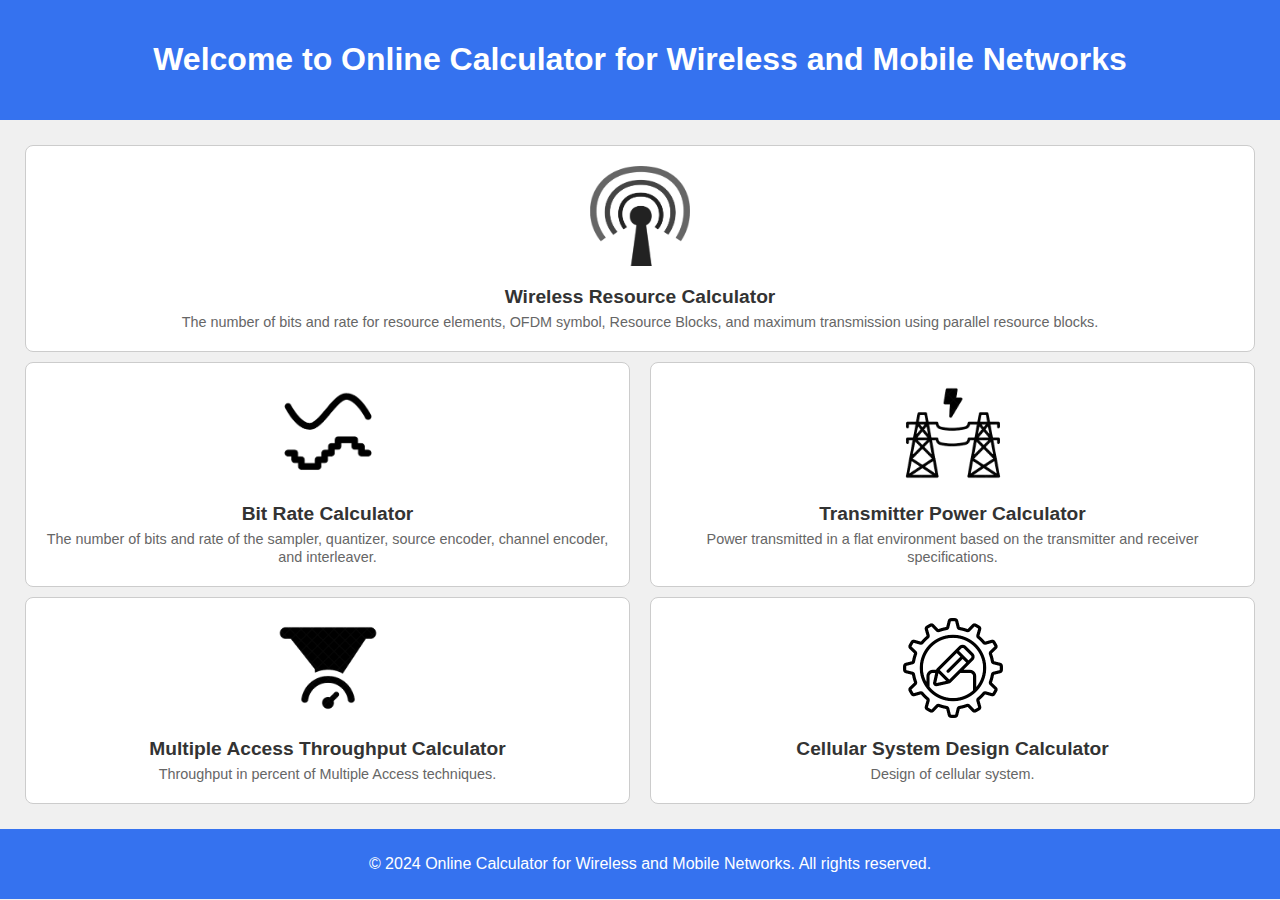
<file: index.html>
<!DOCTYPE html>
<html lang="en">

<head>
  <meta charset="UTF-8">
  <meta name="viewport" content="width=device-width, initial-scale=1.0">
  <link rel="stylesheet" href="assets/css/styles.css">
  <link rel="icon" href="assets/imgs/wirless icon.png" type="image/x-icon">
  <title>Calculator for Wireless and Mobile Networks</title>
</head>

<body>
  <header>
    <h1>Welcome to Online Calculator for Wireless and Mobile Networks</h1>
  </header>
  <main>
    <div class="grid">
      <div class="col-6 col-md-3">
        <a class="tileDTU" href="wireless-resource-calculator.html">
          <img src="assets/imgs/wireless-resource.png" alt="wireless-resource" height="100px" width="100px" />
          <h2>Wireless Resource Calculator</h2>
          <span>The number of bits and rate for resource elements, OFDM symbol, Resource Blocks, and maximum transmission using parallel resource blocks.</span>
        </a>
      </div>
    </div>
    
    <div class="grid">
      <div class="col-6 col-md-3">
        <a class="tileDTU" href="bit-rate-calculator.html">
          <img src="assets/imgs/bit-rate.png" alt="bit-rate" height="100px" width="100px" />
          <h2>Bit Rate Calculator</h2>
          <span>The number of bits and rate of the sampler, quantizer, source encoder, channel encoder, and interleaver.</span>         
        </a>
      </div>
      <div class="col-6 col-md-3">
        <a class="tileDTU" href="transmitter-power-calculator.html">
          <img src="assets/imgs/transmitter-power.png" alt="transmitter-power" height="100px" width="100px" />
          <h2>Transmitter Power Calculator</h2>
          <span>Power transmitted in a flat environment based on the transmitter and receiver specifications.</span>
        </a>
      </div>
      
    </div>
    
    <div class="grid">
      <div class="col-6 col-md-3">
        <a class="tileDTU" href="multiple-access-throughput-calculator.html">
          <img src="assets/imgs/throughput.png" alt="throughput" height="100px" width="100px" />
          <h2>Multiple Access Throughput Calculator</h2>
          <span>Throughput in percent of Multiple Access techniques.</span>
        </a>
      </div>
      <div class="col-6 col-md-3">
        <a class="tileDTU" href="cellular-system-design-calculator.html">
          <img src="assets/imgs/cellular-system-design.png" alt="cellular-system-design" height="100px" width="100px" />
          <h2>Cellular System Design Calculator</h2>
          <span>Design of cellular system.</span>
        </a>
      </div>
    </div>
  </main>
  <footer>
    <p>&copy; 2024 Online Calculator for Wireless and Mobile Networks. All rights reserved.</p>
  </footer>
</body>

</html>
</file>
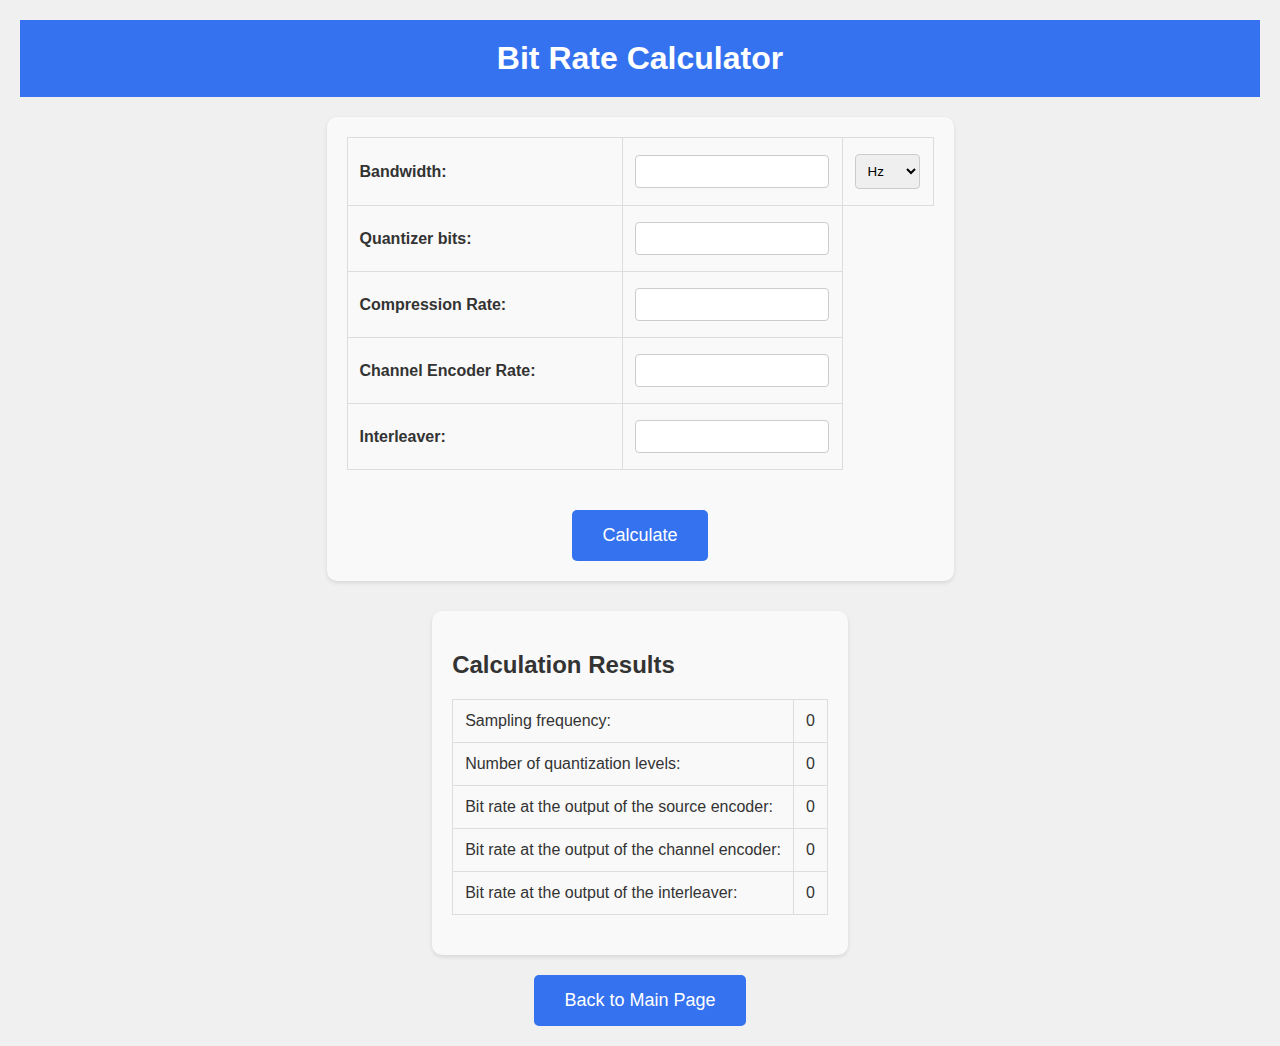
<file: bit-rate-calculator.html>
<!DOCTYPE html>
<html lang="en">
<head>
    <meta charset="UTF-8">
    <meta name="viewport" content="width=device-width, initial-scale=1.0">
    <title>Bit Rate Calculator</title>
    <link rel="stylesheet" href="assets/css/bit-rate-calculator.css">
    <link rel="icon" href="assets/imgs/wirless icon.png" type="image/x-icon">
</head>
<body>
    <header>
        <div class="logo">
            <h1>Bit Rate Calculator</h1>
        </div>
    </header>

    <form id="calculatorForm">
        <table>
            <tr>
                <td><label for="bandwidth">Bandwidth:</label></td>
                <td><input type="number" id="bandwidth" name="bandwidth" step="any" required></td>
                <td>
                    <select id="freqUnit" name="freqUnit">
                        <option value="Hz">Hz</option>
                        <option value="KHz">KHz</option>
                        <option value="MHz">MHz</option>
                        <option value="GHz">GHz</option>
                    </select>
                </td>
            </tr>
            <tr>
                <td><label for="quantizer">Quantizer bits:</label></td>
                <td><input type="number" id="quantizer" name="quantizer" step="any" required></td>
            </tr>
            <tr>
                <td><label for="compressionRate">Compression Rate:</label></td>
                <td><input type="number" id="compressionRate" name="compressionRate" step="any" required></td>
            </tr>
            <tr>
                <td><label for="channelEncoderRate">Channel Encoder Rate:</label></td>
                <td><input type="number" id="channelEncoderRate" name="channelEncoderRate" step="any" required></td>
            </tr>
            <tr>
                <td><label for="interleaver">Interleaver:</label></td>
                <td><input type="number" id="interleaver" name="interleaver" step="any" required></td>
            </tr>
        </table>
        <div style="text-align: center;">
            <input type="submit" value="Calculate" class="btn">
        </div>
    </form>

    <div id="results">
        <h2>Calculation Results</h2>
        <table>
            <tr>
                <td>Sampling frequency:</td>
                <td><span id="samplingFrequency">0</span></td>
            </tr>
            <tr>
                <td>Number of quantization levels:</td>
                <td><span id="quantizationLevels">0</span></td>
            </tr>
            <tr>
                <td>Bit rate at the output of the source encoder:</td>
                <td><span id="sourceEncoderBitRate">0</span></td>
            </tr>
            <tr>
                <td>Bit rate at the output of the channel encoder:</td>
                <td><span id="channelEncoderBitRate">0</span></td>
            </tr>
            <tr>
                <td>Bit rate at the output of the interleaver:</td>
                <td><span id="interleaverBitRate">0</span></td>
            </tr>
        </table>
    </div>

    <div id="main" style="text-align: center;">
        <a href="index.html" class="btn">Back to Main Page</a>
    </div>

    <script src="assets/js/bit-rate-calculator.js"></script>
</body>
</html>
</file>
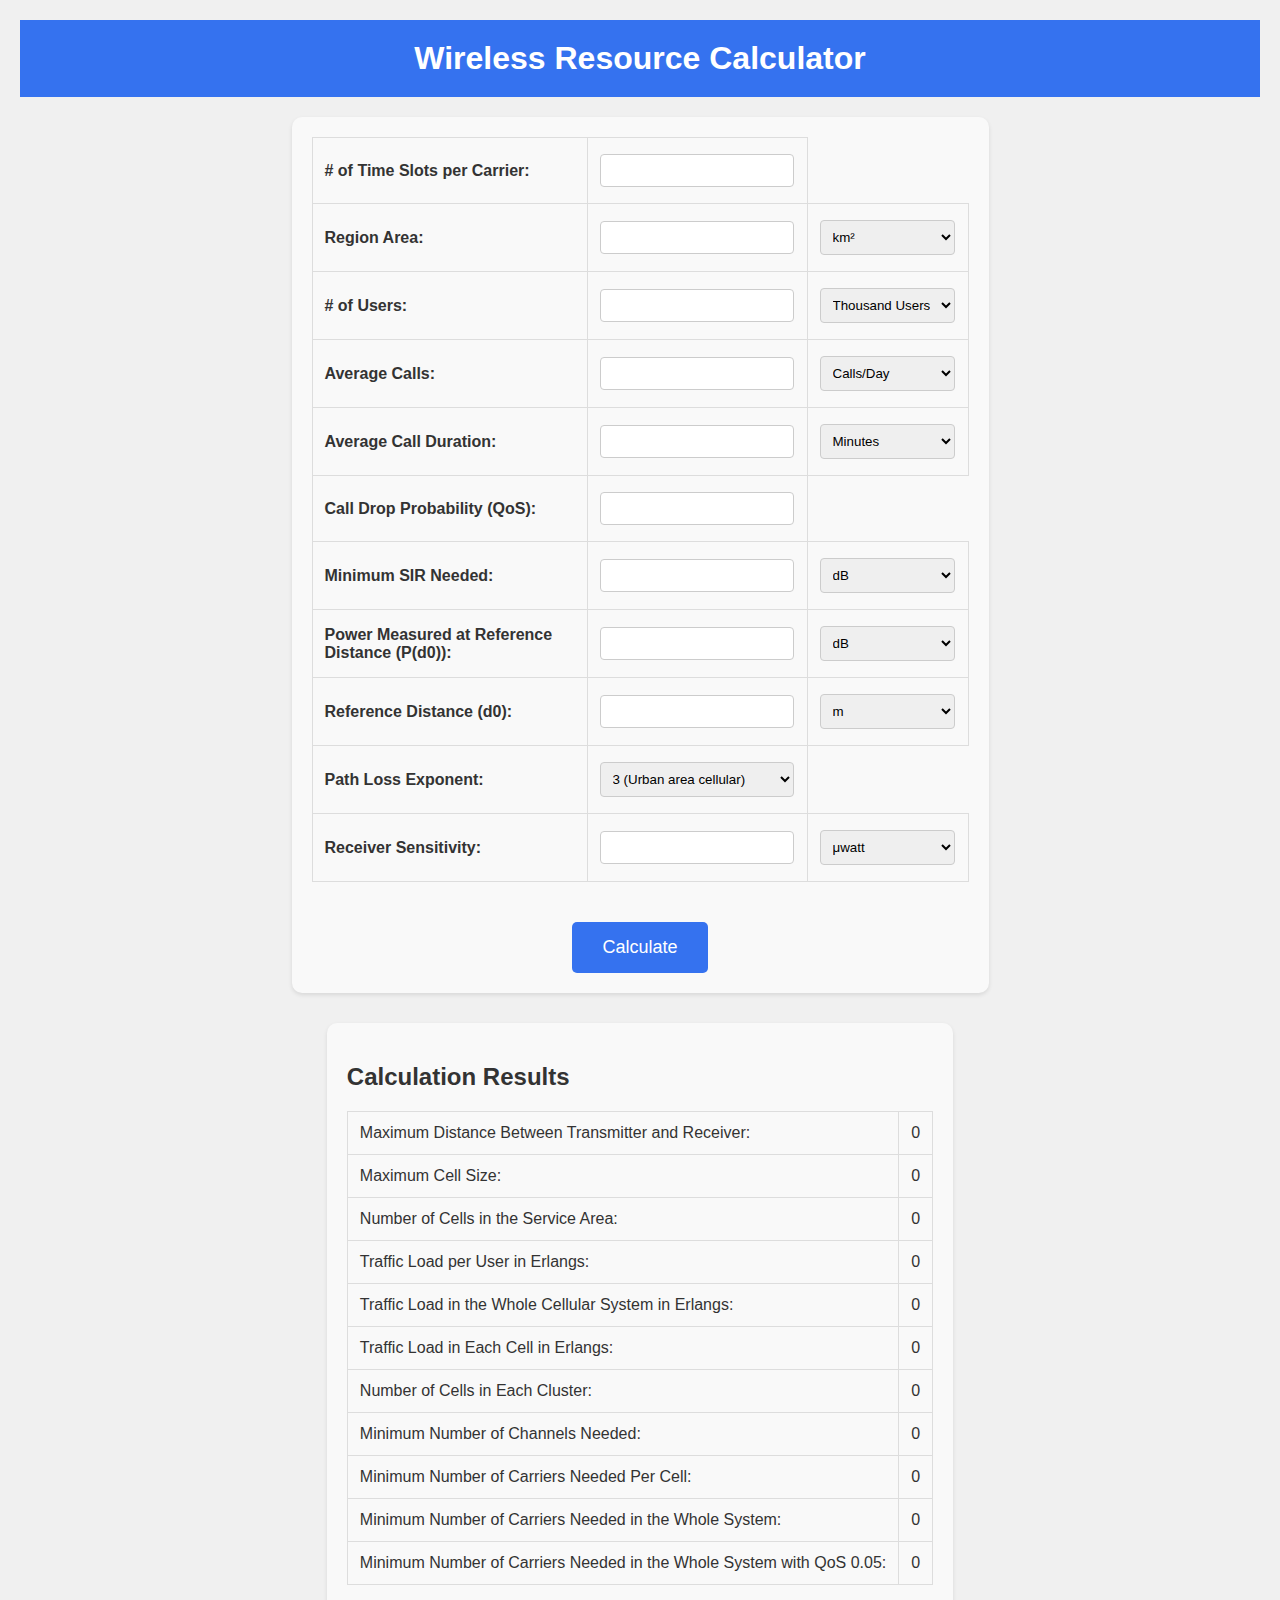
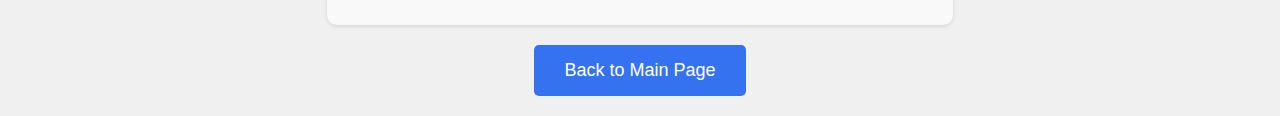
<file: cellular-system-design-calculator.html>
<!DOCTYPE html>
<html lang="en">
<head>
    <meta charset="UTF-8">
    <meta name="viewport" content="width=device-width, initial-scale=1.0">
    <title>Wireless Resource Calculator</title>
    <link rel="stylesheet" href="assets/css/bit-rate-calculator.css">
    <link rel="icon" href="assets/imgs/wirless icon.png" type="image/x-icon">
</head>
<body>
    <header>
        <div class="logo">
            <h1>Wireless Resource Calculator</h1>
        </div>
    </header>

    <form id="resourceCalculatorForm">
        <table class="form-table">
            <tr>
                <td><label for="timeSlots"># of Time Slots per Carrier:</label></td>
                <td><input type="number" id="timeSlots" name="timeSlots" required></td>
            </tr>
            <tr>
                <td><label for="regionArea">Region Area:</label></td>
                <td><input type="number" id="regionArea" name="regionArea" required></td>
                <td>
                    <select id="regionAreaUnit" name="regionAreaUnit">
                        <option value="m2">m²</option>
                        <option value="km2" selected>km²</option>
                    </select>
                </td>
            </tr>
            <tr>
                <td><label for="numUsers"># of Users:</label></td>
                <td><input type="number" id="numUsers" name="numUsers" required></td>
                <td>
                    <select id="numUsersUnit" name="numUsersUnit">
                        <option value="user">Users</option>
                        <option value="hundred">Hundred Users</option>
                        <option value="thousand" selected>Thousand Users</option>
                    </select>
                </td>
            </tr>
            <tr>
                <td><label for="avgCalls">Average Calls:</label></td>
                <td><input type="number" id="avgCalls" name="avgCalls" required></td>
                <td>
                    <select id="avgCallsUnit" name="avgCallsUnit">
                        <option value="hour">Calls/Hour</option>
                        <option value="day" selected>Calls/Day</option>
                        <option value="month">Calls/Month</option>
                        <option value="year">Calls/Year</option>
                    </select>
                </td>
            </tr>
            <tr>
                <td><label for="avgCallDuration">Average Call Duration:</label></td>
                <td><input type="number" id="avgCallDuration" name="avgCallDuration" required></td>
                <td>
                    <select id="avgCallDurationUnit" name="avgCallDurationUnit">
                        <option value="sec">Seconds</option>
                        <option value="min" selected>Minutes</option>
                        <option value="hour">Hours</option>
                    </select>
                </td>
            </tr>
            <tr>
                <td><label for="timeSlots">Call Drop Probability (QoS):</label></td>
                <td> <input type="number" id="callDropProb" name="callDropProb" step="0.001" min="0" max="1" required></td>
            </tr>
            <tr>
                <td><label for="minSIR">Minimum SIR Needed:</label></td>
                <td><input type="number" id="minSIR" name="minSIR" required></td>
                <td>
                    <select id="minSIRUnit" name="minSIRUnit">
                        <option value="dB">dB</option>
                        <option value="dBm">dBm</option>
                        <option value="noUnit">No Unit</option>
                    </select>
                </td>
            </tr>
            <tr>
                <td><label for="powerRef">Power Measured at Reference Distance (P(d0)):</label></td>
                <td><input type="number" id="powerRef" name="powerRef" required></td>
                <td>
                    <select id="powerRefUnit" name="powerRefUnit">
                        <option value="dB">dB</option>
                        <option value="dBm">dBm</option>
                        <option value="watt">Watt</option>
                    </select>
                </td>
            </tr>
            <tr>
                <td><label for="refDistance">Reference Distance (d0):</label></td>
                <td><input type="number" id="refDistance" name="refDistance" required></td>
                <td>
                    <select id="refDistanceUnit" name="refDistanceUnit">
                        <option value="cm">cm</option>
                        <option value="m" selected>m</option>
                        <option value="km">km</option>
                    </select>
                </td>
            </tr>
            <tr>
                <td><label for="pathLossExponent">Path Loss Exponent:</label></td>
                <td>
                    <select id="pathLossExponent" name="pathLossExponent">
                        <option value="2">2 (Free space)</option>
                        <option value="3" selected>3 (Urban area cellular)</option>
                        <option value="4">4 (Dense urban)</option>
                        <option value="6">6 (Indoor)</option>
                    </select>
                </td>
            </tr>
            <tr>
                <td><label for="receiverSensitivity">Receiver Sensitivity:</label></td>
                <td><input type="number" id="receiverSensitivity" name="receiverSensitivity" required></td>
                <td>
                    <select id="receiverSensitivityUnit" name="receiverSensitivityUnit">
                        <option value="dB">dB</option>
                        <option value="dBm">dBm</option>
                        <option value="watt">watt</option>
                        <option value="milliwatt">mwatt</option>
                        <option value="microwatt" selected>μwatt</option>
                    </select>
                </td>
            </tr>
        </table>
        <div style="text-align: center;">
            <input type="submit" value="Calculate" class="btn">
        </div>
    </form>

    <div id="results">
        <h2>Calculation Results</h2>
        <table class="results-table">
            <tr>
                <td>Maximum Distance Between Transmitter and Receiver:</td>
                <td><span id="maxDistance">0</span></td>
            </tr>
            <tr>
                <td>Maximum Cell Size:</td>
                <td><span id="maxCellSize">0</span></td>
            </tr>
            <tr>
                <td>Number of Cells in the Service Area:</td>
                <td><span id="numCells">0</span></td>
            </tr>
            <tr>
                <td>Traffic Load per User in Erlangs:</td>
                <td><span id="trafficLoadPerUser">0</span></td>
            </tr>
            <tr>
                <td>Traffic Load in the Whole Cellular System in Erlangs:</td>
                <td><span id="trafficLoadSystem">0</span></td>
            </tr>
            <tr>
                <td>Traffic Load in Each Cell in Erlangs:</td>
                <td><span id="trafficLoadCell">0</span></td>
            </tr>
            <tr>
                <td>Number of Cells in Each Cluster:</td>
                <td><span id="numCellsCluster">0</span></td>
            </tr>
            <tr>
                <td>Minimum Number of Channels Needed:</td>
                <td><span id="minChannels">0</span></td>
            </tr>
            <tr>
                <td>Minimum Number of Carriers Needed Per Cell:</td>
                <td><span id="minCarriersPerCell">0</span></td>
            </tr>
            <tr>
                <td>Minimum Number of Carriers Needed in the Whole System:</td>
                <td><span id="minCarriers">0</span></td>
            </tr>
            <tr>
                <td>Minimum Number of Carriers Needed in the Whole System with QoS 0.05:</td>
                <td><span id="minCarriersWithQoS">0</span></td>
            </tr>
        </table>
    </div>

    <div id="main" style="text-align: center;">
        <a href="index.html" class="btn">Back to Main Page</a>
    </div>

    <script src="assets/js/cellular-system-design-calculator.js"></script>
</body>
</html>
</file>
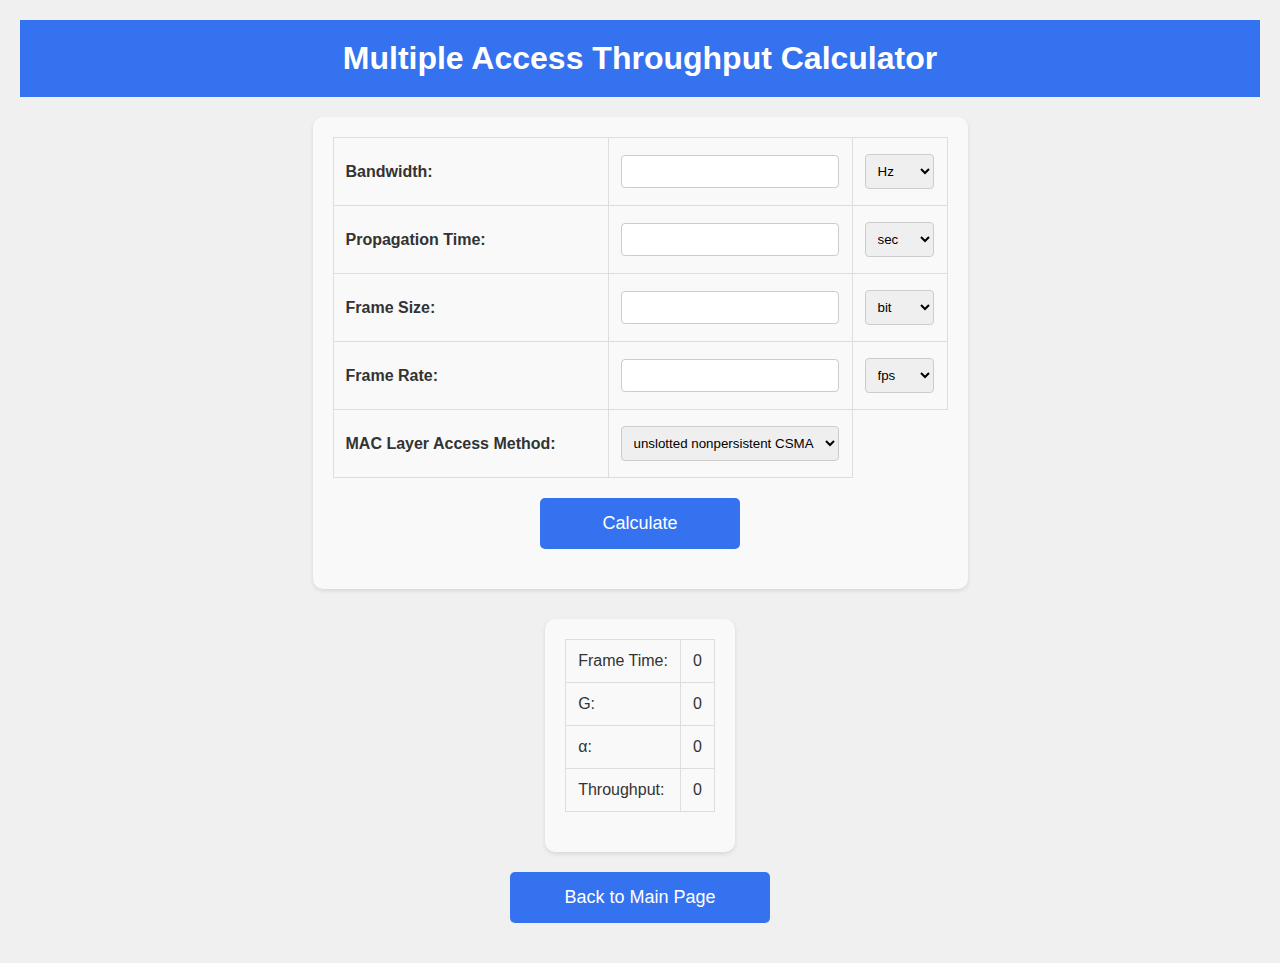
<file: multiple-access-throughput-calculator.html>
<!DOCTYPE html>
<html lang="en">
<head>
    <meta charset="UTF-8">
    <meta name="viewport" content="width=device-width, initial-scale=1.0">
    <title>Bit Rate Calculator</title>
    <link rel="stylesheet" href="assets/css/multiple-access-throughput-calculator.css">
    <link rel="icon" href="assets/imgs/wirless icon.png" type="image/x-icon">
</head>
<body>
    <header>
        <nav>
            <div class="logo">
                <h1>Multiple Access Throughput Calculator</h1>
            </div>
        </nav>
    </header>

    <form id="calculatorForm">
        <table>
            <tr>
                <td><label for="bandwidth">Bandwidth:</label></td>
                <td><input type="number" id="bandwidth" name="bandwidth" step="any" required></td>
                <td>
                    <select id="freqUnit" name="freqUnit">
                        <option value="Hz">Hz</option>
                        <option value="KHz">KHz</option>
                        <option value="MHz">MHz</option>
                        <option value="GHz">GHz</option>
                    </select>
                </td>
            </tr>
            <tr>
                <td><label for="propagationTime">Propagation Time:</label></td>
                <td><input type="number" id="propagationTime" name="propagationTime" step="any" required></td>
                <td>
                    <select id="timeUnit" name="timeUnit">
                        <option value="sec">sec</option>
                        <option value="msec">msec</option>
                        <option value="μsec">μsec</option>
                        <option value="nsec">nsec</option>
                    </select>
                </td>
            </tr>
            <tr>
                <td><label for="frameSize">Frame Size:</label></td>
                <td><input type="number" id="frameSize" name="frameSize" step="any" required></td>
                <td>
                    <select id="frameSizeUnit" name="frameSizeUnit">
                        <option value="bit">bit</option>
                        <option value="Kbit">Kbit</option>
                        <option value="Mbit">Mbit</option>
                    </select>
                </td>
            </tr>
            <tr>
                <td><label for="frameRate">Frame Rate:</label></td>
                <td><input type="number" id="frameRate" name="frameRate" step="any" required></td>
                <td>
                    <select id="frameRateUnit" name="frameRateUnit">
                        <option value="fps">fps</option>
                        <option value="Kfps">Kfps</option>
                        <option value="Mfps">Mfps</option>
                    </select>
                </td>
            </tr>
            <tr>
                <td><label for="dropdown">MAC Layer Access Method:</label></td>
                <td>
                    <select id="dropdown" name="dropdown">
                        <option value="unslotted_nonpersistent_CSMA">unslotted nonpersistent CSMA</option>
                        <option value="slotted_nonpersistent_CSMA">slotted nonpersistent CSMA</option>
                        <option value="unslotted_1persistent_CSMA">unslotted 1-persistent CSMA</option>
                        <option value="slotted_1persistent_CSMA">slotted 1-persistent CSMA</option>
                        <option value="pure_ALOHA">pure ALOHA</option>
                        <option value="slotted_ALOHA">slotted ALOHA</option>
                    </select>
                </td>
            </tr>
        </table>
        
        
    <div colspan="3" style="text-align: center;">
            <input type="submit" value="Calculate" class="btn">
    </div>

    </form>

    <div id="results">
        <table>
            <tr>
                <td>Frame Time:</td>
                <td><span id="frameTime">0</span></td>
            </tr>
            <tr>
                <td>G:</td>
                <td><span id="G">0</span></td>
            </tr>
            <tr>
                <td>α:</td>
                <td><span id="α">0</span></td>
            </tr>
            <tr>
                <td>Throughput:</td>
                <td><span id="throughput">0</span></td>
            </tr>
        </table>
    </div>

    <div id="main">
        <a href="index.html" class="btn">Back to Main Page</a>
    </div>

    <script src="assets/js/multiple-access-throughput-calculator.js"></script>
</body>
</html>
</file>
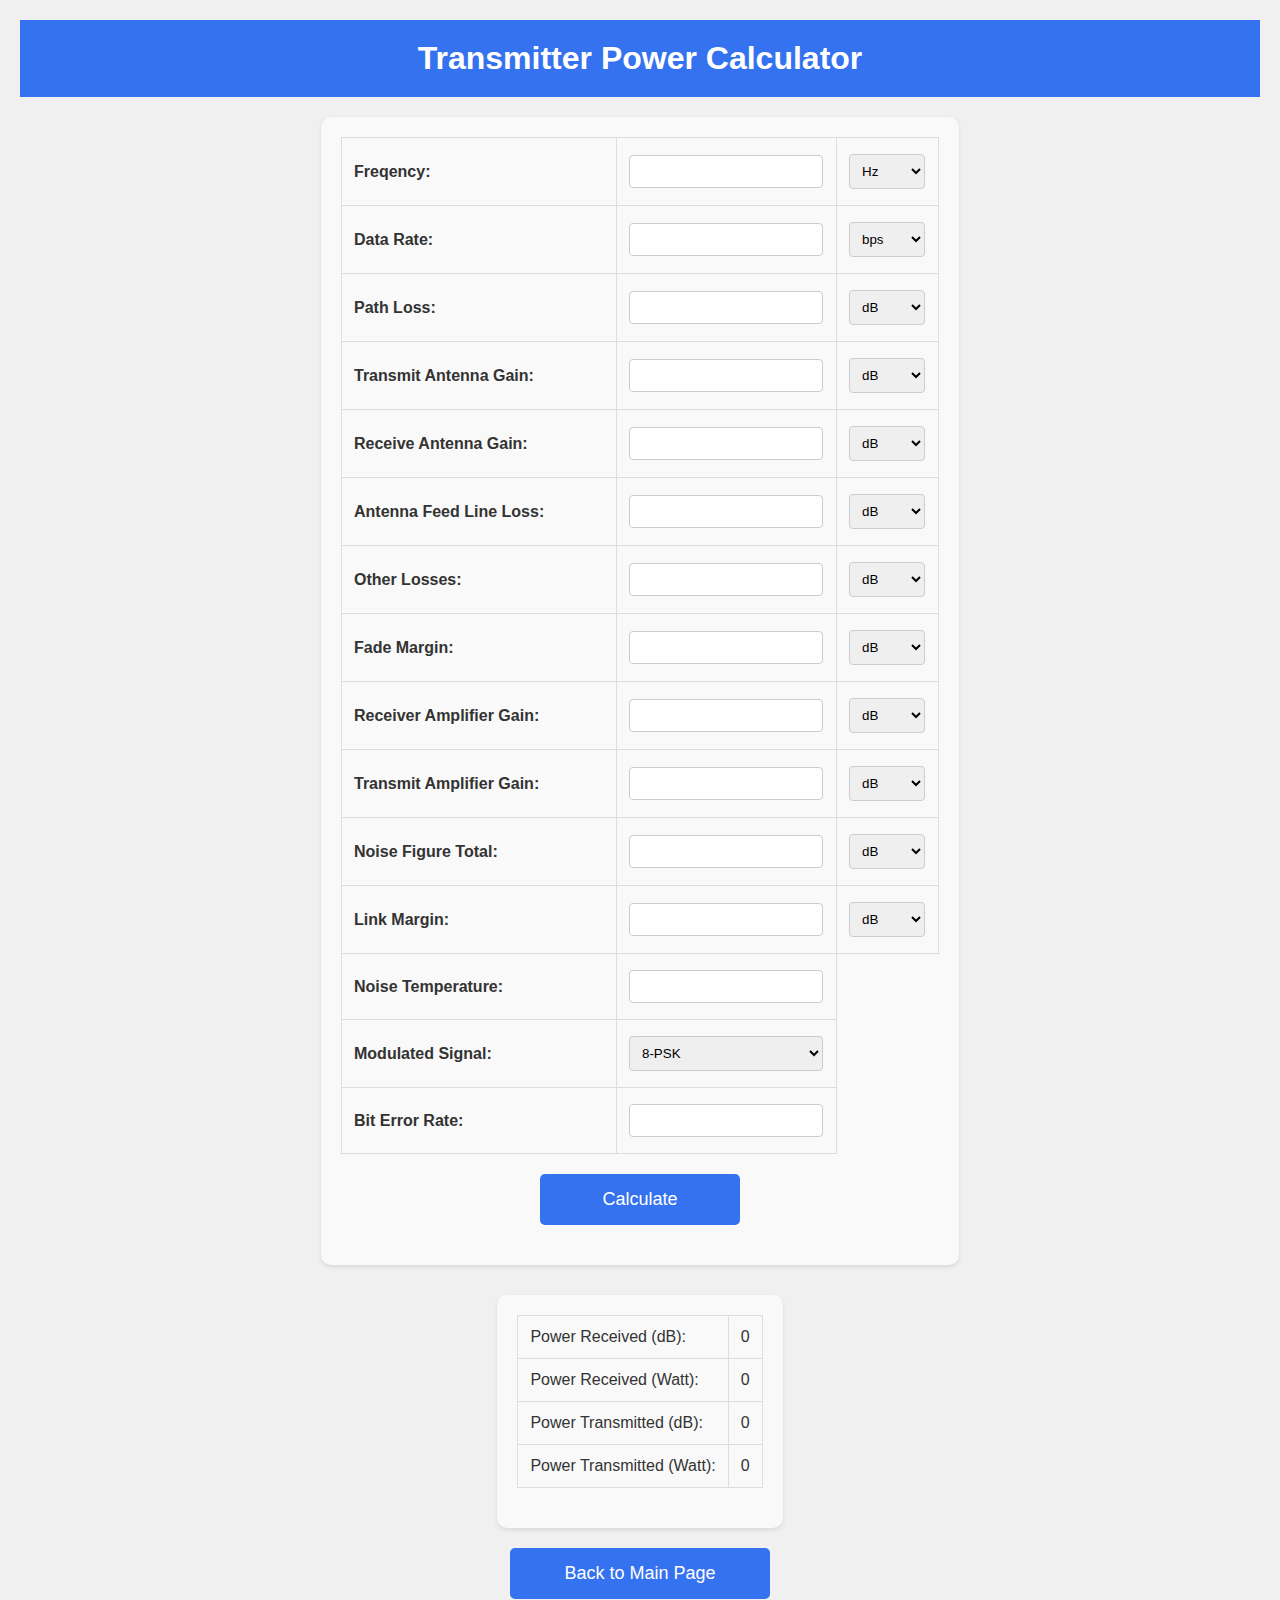
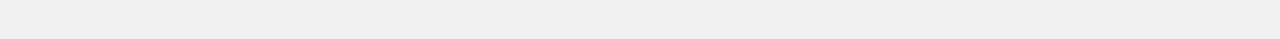
<file: transmitter-power-calculator.html>
<!DOCTYPE html>
<html lang="en">
<head>
    <meta charset="UTF-8">
    <meta name="viewport" content="width=device-width, initial-scale=1.0">
    <title>Bit Rate Calculator</title>
    <link rel="stylesheet" href="assets/css/transmitter-power-calculator.css">
    <link rel="icon" href="assets/imgs/wirless icon.png" type="image/x-icon">
</head>
<body>
    <header>
        <nav>
            <div class="logo">
                <h1>Transmitter Power Calculator</h1>
            </div>
        </nav>
    </header>

    <form id="calculatorForm">
        <table>
            <tr>
                <td><label for="freqency">Freqency:</label></td>
                <td><input type="number" id="freqency" name="freqency" step="any" required></td>
                <td>
                    <select id="freqUnit" name="freqUnit">
                        <option value="Hz">Hz</option>
                        <option value="KHz">KHz</option>
                        <option value="MHz">MHz</option>
                        <option value="GHz">GHz</option>
                    </select>
                </td>
            </tr>
            <tr>
                <td><label for="dataRate">Data Rate:</label></td>
                <td><input type="number" id="dataRate" name="dataRate" step="any" required></td>
                <td>
                    <select id="dataRateUnit" name="dataRateUnit">
                        <option value="bps">bps</option>
                        <option value="Kbps">Kbps</option>
                        <option value="Mbps">Mbps</option>
                    </select>
                </td>
            </tr>
            <tr>
                <td><label for="pathLoss">Path Loss:</label></td>
                <td><input type="number" id="pathLoss" name="pathLoss" step="any" required></td>
                <td>
                    <select id="pathLossUnit" name="pathLossUnit">
                        <option value="dB">dB</option>
                        <option value="dBm">dBm</option>
                        <option value="Watt">Watt</option>
                        <option value="KWatt">KWatt</option>
                        <option value="MWatt">MWatt</option>
                        <option value="GWatt">GWatt</option>

                    </select>
                </td>
            </tr>
            <tr>
                <td><label for="transmitAntennaGain">Transmit Antenna Gain:</label></td>
                <td><input type="number" id="transmitAntennaGain" name="transmitAntennaGain" step="any" required></td>
                <td>
                    <select id="transmitAntennaGainUnit" name="transmitAntennaGainUnit">
                        <option value="dB">dB</option>
                        <option value="dBm">dBm</option>
                        <option value="Watt">Watt</option>
                        <option value="KWatt">KWatt</option>
                        <option value="MWatt">MWatt</option>
                        <option value="GWatt">GWatt</option>

                    </select>
                </td>
            </tr>
            <tr>
                <td><label for="receiveAntennaGain">Receive Antenna Gain:</label></td>
                <td><input type="number" id="receiveAntennaGain" name="receiveAntennaGain" step="any" required></td>
                <td>
                    <select id="receiveAntennaGainUnit" name="receiveAntennaGainUnit">
                        <option value="dB">dB</option>
                        <option value="dBm">dBm</option>
                        <option value="Watt">Watt</option>
                        <option value="KWatt">KWatt</option>
                        <option value="MWatt">MWatt</option>
                        <option value="GWatt">GWatt</option>

                    </select>
                </td>
            </tr>
            <tr>
                <td><label for="antennaFeedLineLoss">Antenna Feed Line Loss:</label></td>
                <td><input type="number" id="antennaFeedLineLoss" name="antennaFeedLineLoss" step="any" required></td>
                <td>
                    <select id="antennaFeedLineLossUnit" name="antennaFeedLineLossUnit">
                        <option value="dB">dB</option>
                        <option value="dBm">dBm</option>
                        <option value="Watt">Watt</option>
                        <option value="KWatt">KWatt</option>
                        <option value="MWatt">MWatt</option>
                        <option value="GWatt">GWatt</option>

                    </select>
                </td>
            </tr>
            <tr>
                <td><label for="otherLosses">Other Losses:</label></td>
                <td><input type="number" id="otherLosses" name="otherLosses" step="any" required></td>
                <td>
                    <select id="otherLossesUnit" name="otherLossesUnit">
                        <option value="dB">dB</option>
                        <option value="dBm">dBm</option>
                        <option value="Watt">Watt</option>
                        <option value="KWatt">KWatt</option>
                        <option value="MWatt">MWatt</option>
                        <option value="GWatt">GWatt</option>

                    </select>
                </td>
            </tr>
            <tr>
                <td><label for="fadeMargin">Fade Margin:</label></td>
                <td><input type="number" id="fadeMargin" name="fadeMargin" step="any" required></td>
                <td>
                    <select id="fadeMarginUnit" name="fadeMarginUnit">
                        <option value="dB">dB</option>
                        <option value="dBm">dBm</option>
                        <option value="Watt">Watt</option>
                        <option value="KWatt">KWatt</option>
                        <option value="MWatt">MWatt</option>
                        <option value="GWatt">GWatt</option>

                    </select>
                </td>
            </tr>
            <tr>
                <td><label for="receiverAmplifierGain">Receiver Amplifier Gain:</label></td>
                <td><input type="number" id="receiverAmplifierGain" name="receiverAmplifierGain" step="any" required></td>
                <td>
                    <select id="receiverAmplifierGainUnit" name="receiverAmplifierGainUnit">
                        <option value="dB">dB</option>
                        <option value="dBm">dBm</option>
                        <option value="Watt">Watt</option>
                        <option value="KWatt">KWatt</option>
                        <option value="MWatt">MWatt</option>
                        <option value="GWatt">GWatt</option>

                    </select>
                </td>
            </tr>
            <tr>
                <td><label for="transmitAmplifierGain">Transmit Amplifier Gain:</label></td>
                <td><input type="number" id="transmitAmplifierGain" name="transmitAmplifierGain" step="any" required></td>
                <td>
                    <select id="transmitAmplifierGainUnit" name="transmitAmplifierGainUnit">
                        <option value="dB">dB</option>
                        <option value="dBm">dBm</option>
                        <option value="Watt">Watt</option>
                        <option value="KWatt">KWatt</option>
                        <option value="MWatt">MWatt</option>
                        <option value="GWatt">GWatt</option>

                    </select>
                </td>
            </tr>
            <tr>
                <td><label for="noiseFigureTotal">Noise Figure Total:</label></td>
                <td><input type="number" id="noiseFigureTotal" name="noiseFigureTotal" step="any" required></td>
                <td>
                    <select id="noiseFigureTotalUnit" name="noiseFigureTotalUnit">
                        <option value="dB">dB</option>
                        <option value="dBm">dBm</option>
                        <option value="Watt">Watt</option>
                        <option value="KWatt">KWatt</option>
                        <option value="MWatt">MWatt</option>
                        <option value="GWatt">GWatt</option>

                    </select>
                </td>
            </tr>
            <tr>
                <td><label for="linkMargin">Link Margin:</label></td>
                <td><input type="number" id="linkMargin" name="linkMargin" step="any" required></td>
                <td>
                    <select id="linkMarginUnit" name="linkMarginUnit">
                        <option value="dB">dB</option>
                        <option value="dBm">dBm</option>
                        <option value="Watt">Watt</option>
                        <option value="KWatt">KWatt</option>
                        <option value="MWatt">MWatt</option>
                        <option value="GWatt">GWatt</option>

                    </select>
                </td>
            </tr>
            <tr>
                <td><label for="noiseTemperature">Noise Temperature:</label></td>
                <td><input type="number" id="noiseTemperature" name="noiseTemperature" step="any" required></td>
            </tr>
            <tr>
                <td><label for="dropdown">Modulated Signal:</label></td>
                <td>
                    <select id="dropdown" name="dropdown">
                        <option value="8-PSK">8-PSK</option>
                        <option value="16-PSK">16-PSK</option>
                        <option value="BPSK/QPSK">BPSK/QPSK</option>

                    </select>
                </td>
            </tr>
            <tr>
                <td><label for="bitErrorRate">Bit Error Rate:</label></td>
                <td><input type="number" id="bitErrorRate" name="bitErrorRate" step="any" required></td>
            </tr>
        </table>
        
        
        <div colspan="3" style="text-align: center;">
            <input type="submit" value="Calculate" class="btn">
    </div>

    </form>

    <div id="results">
        <table>
            <tr>
                <td>Power Received (dB):</td>
                <td><span id="powerReceivedDb">0</span></td>
            </tr>
            <tr>
                <td>Power Received (Watt):</td>
                <td><span id="powerReceivedWatt">0</span></td>
            </tr>
            <tr>
                <td>Power Transmitted (dB):</td>
                <td><span id="powerTransmittedDb">0</span></td>
            </tr>
            <tr>
                <td>Power Transmitted (Watt):</td>
                <td><span id="powerTransmittedWatt">0</span></td>
            </tr>
        </table>
    </div>

    <div id="main">
        <a href="index.html" class="btn">Back to Main Page</a>
    </div>

    <script src="assets/js/transmitter-power-calculator.js"></script>
</body>
</html>
</file>
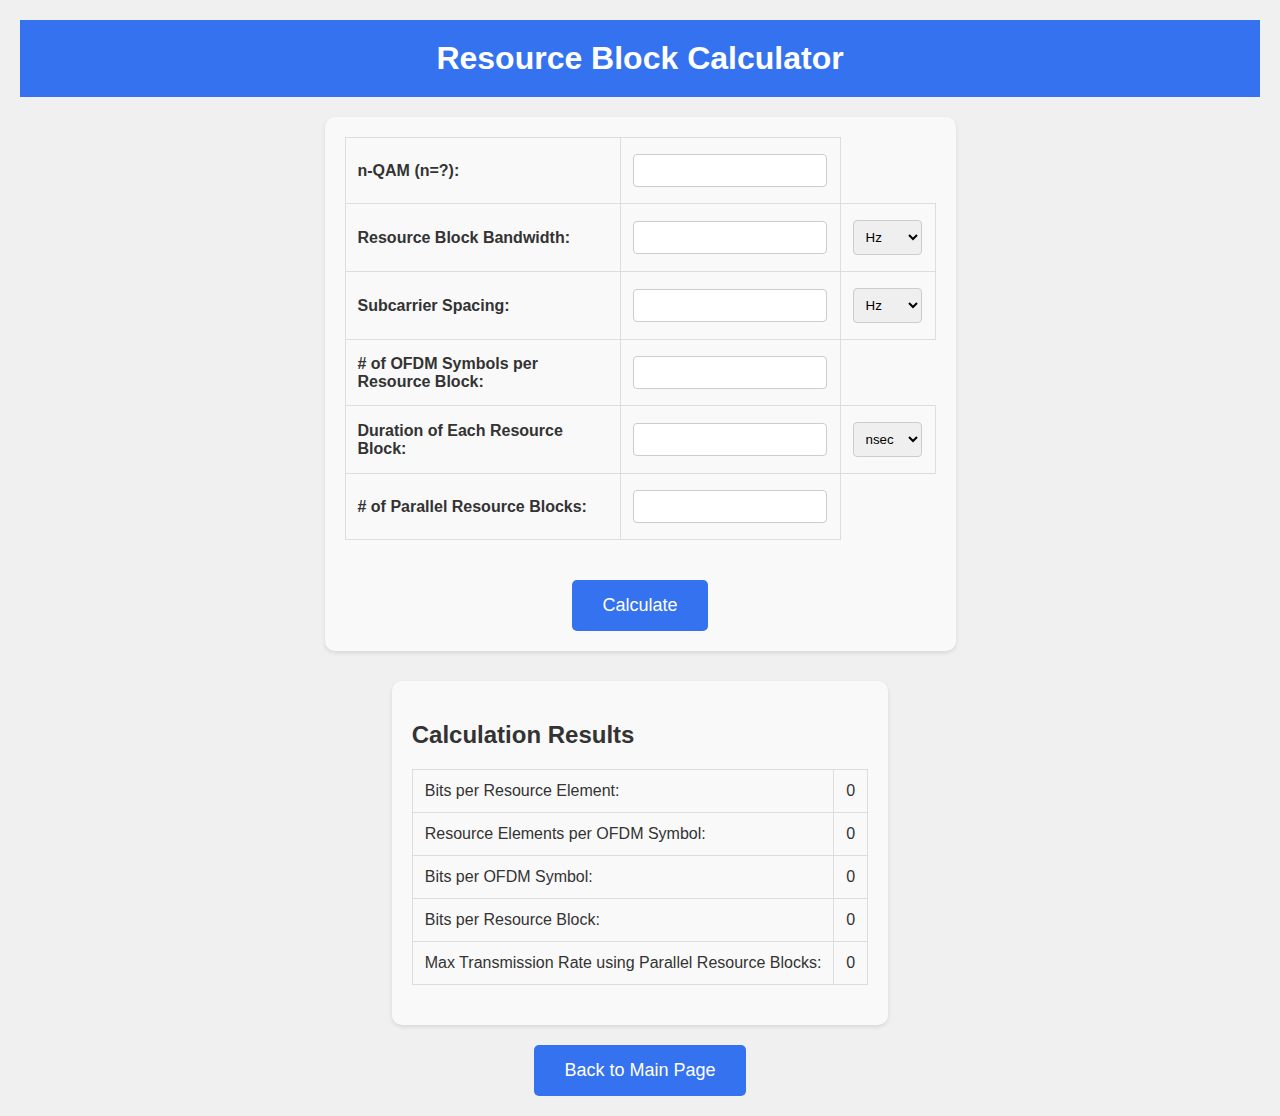
<file: wireless-resource-calculator.html>
<!DOCTYPE html>
<html lang="en">
<head>
    <meta charset="UTF-8">
    <meta name="viewport" content="width=device-width, initial-scale=1.0">
    <title>Resource Block Calculator</title>
    <link rel="stylesheet" href="assets/css/wireless-resource-calculator.css">
    <link rel="icon" href="assets/imgs/wirless icon.png" type="image/x-icon">
</head>
<body>
    <header>
        <div class="logo">
            <h1>Resource Block Calculator</h1>
        </div>
    </header>

    <form id="resourceBlockCalculatorForm">
        <table class="form-table">
            <tr>
                <td><label for="nQam">n-QAM (n=?):</label></td>
                <td><input type="number" id="nQam" name="nQam" step="any" required></td>
            </tr>
            <tr>
                <td><label for="resourceBlockBandwidth">Resource Block Bandwidth:</label></td>
                <td><input type="number" id="resourceBlockBandwidth" name="resourceBlockBandwidth" step="any" required></td>
                <td>
                    <select id="freqUnit" name="freqUnit">
                        <option value="Hz">Hz</option>
                        <option value="KHz">KHz</option>
                        <option value="MHz">MHz</option>
                        <option value="GHz">GHz</option>
                    </select>
                </td>
            </tr>
            <tr>
                <td><label for="subcarrierSpacing">Subcarrier Spacing:</label></td>
                <td><input type="number" id="subcarrierSpacing" name="subcarrierSpacing" step="any" required></td>
                <td>
                    <select id="subcarrierUnit" name="subcarrierUnit">
                        <option value="Hz">Hz</option>
                        <option value="KHz">KHz</option>
                        <option value="MHz">MHz</option>
                        <option value="GHz">GHz</option>
                    </select>
                </td>
            </tr>
            <tr>
                <td><label for="ofdmSymbols"># of OFDM Symbols per Resource Block:</label></td>
                <td><input type="number" id="ofdmSymbols" name="ofdmSymbols" step="any" required></td>
            </tr>
            <tr>
                <td><label for="resourceBlockDuration">Duration of Each Resource Block:</label></td>
                <td><input type="number" id="resourceBlockDuration" name="resourceBlockDuration" step="any" required></td>
                <td>
                    <select id="timeUnit" name="timeUnit">
                        <option value="nsec">nsec</option>
                        <option value="μsec">μsec</option>
                        <option value="msec">msec</option>
                        <option value="sec">sec</option>
                    </select>
                </td>
            </tr>
            <tr>
                <td><label for="parallelResourceBlocks"># of Parallel Resource Blocks:</label></td>
                <td><input type="number" id="parallelResourceBlocks" name="parallelResourceBlocks" step="any" required></td>
            </tr>
        </table>
        <div style="text-align: center;">
            <input type="submit" value="Calculate" class="btn">
        </div>
    </form>

    <div id="results">
        <h2>Calculation Results</h2>
        <table>
            <tr>
                <td>Bits per Resource Element:</td>
                <td><span id="bitsPerResourceElement">0</span></td>
            </tr>
            <tr>
                <td>Resource Elements per OFDM Symbol:</td>
                <td><span id="resourceElementsPerOFDM">0</span></td>
            </tr>
            <tr>
                <td>Bits per OFDM Symbol:</td>
                <td><span id="bitsPerOFDM">0</span></td>
            </tr>
            <tr>
                <td>Bits per Resource Block:</td>
                <td><span id="bitsPerResourceBlock">0</span></td>
            </tr>
            <tr>
                <td>Max Transmission Rate using Parallel Resource Blocks:</td>
                <td><span id="maxTransmissionRate">0</span></td>
            </tr>
        </table>
    </div>

    <div id="main" style="text-align: center;">
        <a href="index.html" class="btn">Back to Main Page</a>
    </div>

    <script src="assets/js/wireless-resource-calculator.js"></script>
</body>
</html>
</file>
<file: assets/css/styles.css>
body {
  font-family: Arial, sans-serif;
  margin: 0;
  padding: 0;
  background-color: #f0f0f0;
  color: #333;
  overflow-x: hidden;
}
header {
  background-color: #3572EF;
  color: white;
  padding: 20px;
  text-align: center;
}
footer {
  background-color: #3572EF;
  color: white;
  padding: 10px;
  text-align: center;
  position: relative;
  bottom: 0;
  width: 100%;
}
main {
  padding: 20px;
  padding-bottom: 20px; 
}
.description {
  background-color: #fff;
  border: 1px solid #ccc;
  border-radius: 8px;
  padding: 20px;
  margin-bottom: 20px;
  box-shadow: 0 2px 4px rgba(0, 0, 0, 0.1);
}
.description p {
  margin: 0;
  line-height: 1.6;
  color: #555;
}
.grid {
  display: grid;
  gap: 20px;
  grid-template-columns: repeat(auto-fit, minmax(200px, 1fr));
  padding: 5px;
  box-sizing: border-box;
}
.tileDTU {
  text-decoration: none;
  background-color: #fff;
  border: 1px solid #ccc;
  border-radius: 8px;
  display: block;
  padding: 20px;
  text-align: center;
  color: #333;
  transition: background-color 0.3s ease, color 0.3s ease, border-color 0.3s ease, box-shadow 0.3s ease;
}
.tileDTU:hover {
  background-color: #3572EF;
  color: white;
  border-color: #3572EF;
  box-shadow: 0 4px 8px rgba(0, 0, 0, 0.2);
}
.tileDTU h2 {
  font-size: 1.2rem;
  margin-bottom: 5px;
}
.tileDTU span {
  font-size: 0.9rem;
  color: #666;
}
.tileDTU:hover span {
  color: #fff;
}
.building-icon {
  margin-top: 10px;
  width: 30px;
  height: 30px;
}
</file>
<file: assets/css/bit-rate-calculator.css>
body {
    font-family: Arial, sans-serif;
    margin: 0;
    padding: 20px;
    background-color: #f0f0f0;
    color: #333;
    display: flex;
    flex-direction: column;
    min-height: 100vh;
}

header {
    background-color: #3572EF;
    color: white;
    padding: 20px 0;
    text-align: center;
    margin-bottom: 20px;
}

.logo h1 {
    margin: 0;
}

form {
    margin: 0 auto;
    max-width: 800px;
    padding: 20px;
    border-radius: 10px;
    background-color: #f9f9f9;
    box-shadow: 0 2px 4px rgba(0, 0, 0, 0.1);
}

table {
    width: 100%;
    border-collapse: collapse;
    margin-bottom: 20px;
}

td, th {
    padding: 12px;
    vertical-align: middle;
    border: 1px solid #ddd;
}

label {
    display: inline-block;
    width: 250px;
    font-weight: bold;
}

input[type="number"], select {
    width: calc(100% - 1px);
    padding: 8px;
    margin: 4px 0;
    border: 1px solid #ccc;
    border-radius: 4px;
    box-sizing: border-box;
}

.btn {
    display: inline-block;
    padding: 15px 30px;
    margin-top: 20px;
    background-color: #3572EF;
    color: white;
    border: none;
    border-radius: 5px;
    text-decoration: none;
    text-align: center;
    cursor: pointer;
    transition: background-color 0.3s ease;
    font-size: 18px;
}

.btn:hover {
    background-color: #2656c3;
}

#results {
    margin: 30px auto 0;
    max-width: 800px;
    padding: 20px;
    border-radius: 10px;
    background-color: #f9f9f9;
    box-shadow: 0 2px 4px rgba(0, 0, 0, 0.1);
}

@media (max-width: 768px) {
    form, #results {
        padding: 15px;
    }

    label {
        width: 120px;
    }

    input[type="number"], select {
        width: calc(100% - 8px);
        padding: 10px;
        margin: 6px 0;
    }
}

@media (max-width: 480px) {
    label {
        width: 100px;
    }

    input[type="number"], select {
        width: calc(100% - 6px);
        padding: 8px;
        margin: 4px 0;
    }
}
</file>
<file: assets/css/multiple-access-throughput-calculator.css>
body {
    font-family: Arial, sans-serif;
    margin: 0;
    padding: 20px;
    background-color: #f0f0f0;
    color: #333;
    display: flex;
    flex-direction: column;
    min-height: 100vh;
}

header {
    background-color: #3572EF;
    color: white;
    padding: 20px 0;
    text-align: center;
    margin-bottom: 20px;
}

.logo h1 {
    margin: 0;
}

form {
    margin: 0 auto;
    max-width: 800px;
    padding: 20px;
    border-radius: 10px;
    background-color: #f9f9f9;
    box-shadow: 0 2px 4px rgba(0, 0, 0, 0.1);
}

table {
    width: 100%;
    border-collapse: collapse;
    margin-bottom: 20px;
}

td, th {
    padding: 12px;
    vertical-align: middle;
    border: 1px solid #ddd;
}

label {
    display: inline-block;
    width: 250px;
    font-weight: bold;
}

input[type="number"], select {
    width: calc(100% - 1px);
    padding: 8px;
    margin: 4px 0;
    border: 1px solid #ccc;
    border-radius: 4px;
    box-sizing: border-box;
}

.btn {
    display: block;
    width: 200px; 
    margin: 20px auto;
    padding: 15px 30px;
    background-color: #3572EF;
    color: white;
    border: none;
    border-radius: 5px;
    text-decoration: none;
    text-align: center;
    cursor: pointer;
    transition: background-color 0.3s ease;
    font-size: 18px;
}


.btn:hover {
    background-color: #2656c3;
}

#results {
    margin: 30px auto 0;
    max-width: 800px;
    padding: 20px;
    border-radius: 10px;
    background-color: #f9f9f9;
    box-shadow: 0 2px 4px rgba(0, 0, 0, 0.1);
}

@media (max-width: 768px) {
    form, #results {
        padding: 15px;
    }

    label {
        width: 120px;
    }

    input[type="number"], select {
        width: calc(100% - 8px);
        padding: 10px;
        margin: 6px 0;
    }
}

@media (max-width: 480px) {
    label {
        width: 100px;
    }

    input[type="number"], select {
        width: calc(100% - 6px);
        padding: 8px;
        margin: 4px 0;
    }
}
</file>
<file: assets/css/transmitter-power-calculator.css>
body {
    font-family: Arial, sans-serif;
    margin: 0;
    padding: 20px;
    background-color: #f0f0f0;
    color: #333;
    display: flex;
    flex-direction: column;
    min-height: 100vh;
}

header {
    background-color: #3572EF;
    color: white;
    padding: 20px 0;
    text-align: center;
    margin-bottom: 20px;
}

.logo h1 {
    margin: 0;
}

form {
    margin: 0 auto;
    max-width: 800px;
    padding: 20px;
    border-radius: 10px;
    background-color: #f9f9f9;
    box-shadow: 0 2px 4px rgba(0, 0, 0, 0.1);
}

table {
    width: 100%;
    border-collapse: collapse;
    margin-bottom: 20px;
}

td, th {
    padding: 12px;
    vertical-align: middle;
    border: 1px solid #ddd;
}

label {
    display: inline-block;
    width: 250px;
    font-weight: bold;
}

input[type="number"], select {
    width: calc(100% - 1px);
    padding: 8px;
    margin: 4px 0;
    border: 1px solid #ccc;
    border-radius: 4px;
    box-sizing: border-box;
}

.btn {
    display: block;
    width: 200px; 
    margin: 20px auto;
    padding: 15px 30px;
    background-color: #3572EF;
    color: white;
    border: none;
    border-radius: 5px;
    text-decoration: none;
    text-align: center;
    cursor: pointer;
    transition: background-color 0.3s ease;
    font-size: 18px;
}

.btn:hover {
    background-color: #2656c3;
}

#results {
    margin: 30px auto 0;
    max-width: 800px;
    padding: 20px;
    border-radius: 10px;
    background-color: #f9f9f9;
    box-shadow: 0 2px 4px rgba(0, 0, 0, 0.1);
}

@media (max-width: 768px) {
    form, #results {
        padding: 15px;
    }

    label {
        width: 120px;
    }

    input[type="number"], select {
        width: calc(100% - 8px);
        padding: 10px;
        margin: 6px 0;
    }
}

@media (max-width: 480px) {
    label {
        width: 100px;
    }

    input[type="number"], select {
        width: calc(100% - 6px);
        padding: 8px;
        margin: 4px 0;
    }
}
</file>
<file: assets/css/wireless-resource-calculator.css>
body {
    font-family: Arial, sans-serif;
    margin: 0;
    padding: 20px;
    background-color: #f0f0f0;
    color: #333;
    display: flex;
    flex-direction: column;
    min-height: 100vh;
}

header {
    background-color: #3572EF;
    color: white;
    padding: 20px 0;
    text-align: center;
    margin-bottom: 20px;
}

.logo h1 {
    margin: 0;
}

form {
    margin: 0 auto;
    max-width: 800px;
    padding: 20px;
    border-radius: 10px;
    background-color: #f9f9f9;
    box-shadow: 0 2px 4px rgba(0, 0, 0, 0.1);
}

table {
    width: 100%;
    border-collapse: collapse;
    margin-bottom: 20px;
}

td, th {
    padding: 12px;
    vertical-align: middle;
    border: 1px solid #ddd;
}

label {
    display: inline-block;
    width: 250px;
    font-weight: bold;
}

input[type="number"], select {
    width: calc(100% - 1px);
    padding: 8px;
    margin: 4px 0;
    border: 1px solid #ccc;
    border-radius: 4px;
    box-sizing: border-box;
}

.btn {
    display: inline-block;
    padding: 15px 30px;
    margin-top: 20px;
    background-color: #3572EF;
    color: white;
    border: none;
    border-radius: 5px;
    text-decoration: none;
    text-align: center;
    cursor: pointer;
    transition: background-color 0.3s ease;
    font-size: 18px;
}

.btn:hover {
    background-color: #2656c3;
}

#results {
    margin: 30px auto 0;
    max-width: 800px;
    padding: 20px;
    border-radius: 10px;
    background-color: #f9f9f9;
    box-shadow: 0 2px 4px rgba(0, 0, 0, 0.1);
}

@media (max-width: 768px) {
    form, #results {
        padding: 15px;
    }

    label {
        width: 120px;
    }

    input[type="number"], select {
        width: calc(100% - 8px);
        padding: 10px;
        margin: 6px 0;
    }
}

@media (max-width: 480px) {
    label {
        width: 100px;
    }

    input[type="number"], select {
        width: calc(100% - 6px);
        padding: 8px;
        margin: 4px 0;
    }
}
</file>
